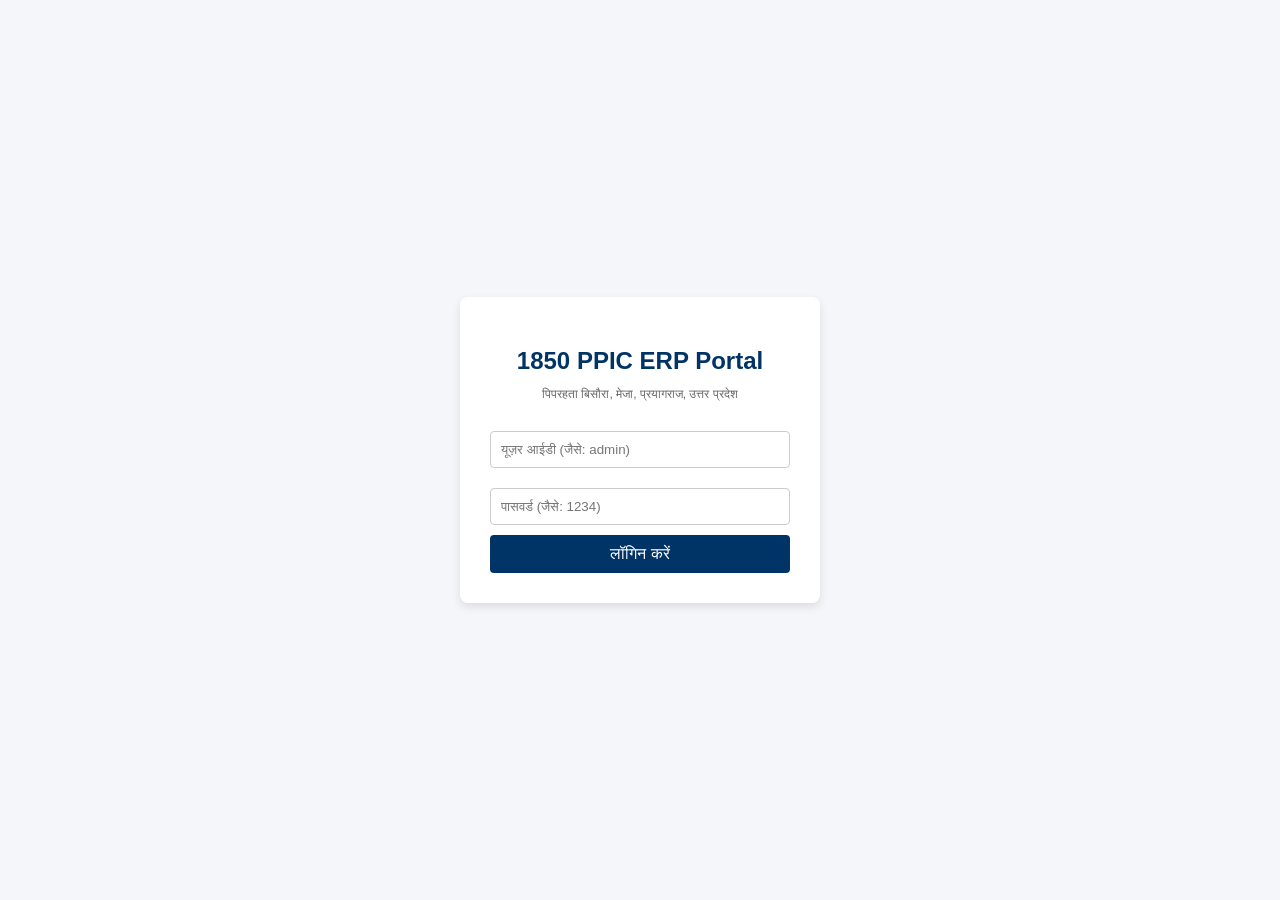
<file: index.html>
<!DOCTYPE html>
<html lang="hi">
<head>
    <meta charset="UTF-8">
    <meta name="viewport" content="width=device-width, initial-scale=1.0">
    <title>1850 PPIC Piparhata Bisaura Meja Prayagraj - ERP Login</title>
    <link rel="stylesheet" href="style.css">
    <style>
        /* एरर मैसेज के लिए छोटी सी स्टाइल */
        .error-msg {
            color: red;
            font-size: 14px;
            margin-top: 10px;
            display: none;
        }
    </style>
</head>
<body>
    <div class="login-box">
        <h2>1850 PPIC ERP Portal</h2>
        <p>पिपरहता बिसौरा, मेजा, प्रयागराज, उत्तर प्रदेश</p>
        
        <!-- फॉर्म जिसमें ID दी गई है ताकि JavaScript इसे पहचान सके -->
        <form id="loginForm" onsubmit="validateLogin(event)">
            <input type="text" id="username" placeholder="यूज़र आईडी (जैसे: admin)" required>
            <input type="password" id="password" placeholder="पासवर्ड (जैसे: 1234)" required>
            <button type="submit">लॉगिन करें</button>
            <p id="errorMsg" class="error-msg">गलत यूज़र आईडी या पासवर्ड!</p>
        </form>
    </div>

    <script>
        function validateLogin(event) {
            // पेज को रीफ्रेश होने से रोकें
            event.preventDefault();

            // यूजर द्वारा डाला गया इनपुट लें
            var user = document.getElementById('username').value;
            var pass = document.getElementById('password').value;

            // यहाँ आप अपनी पसंद की यूज़र आईडी और पासवर्ड सेट कर सकते हैं
            var correctUser = "admin";
            var correctPass = "1234";

            // जाँच करें कि आईडी और पासवर्ड सही हैं या नहीं
            if (user === correctUser && pass === correctPass) {
                // सही होने पर डैशबोर्ड पर भेजें
                window.location.href = "dashboard.html";
            } else {
                // गलत होने पर एरर मैसेज दिखाएं
                document.getElementById('errorMsg').style.display = "block";
            }
        }
    </script>
</body>
</html>
</file>
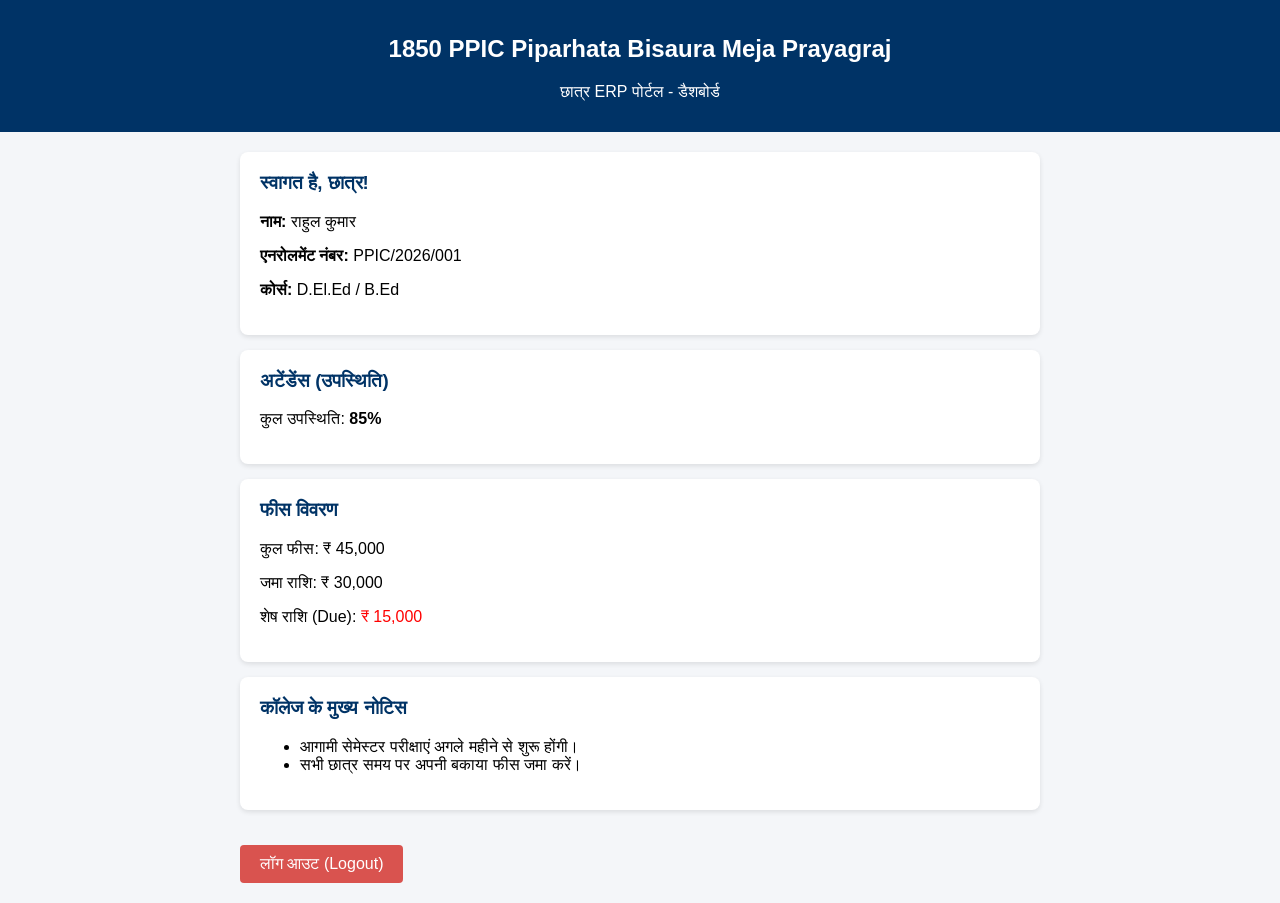
<file: dashboard.html>
<!DOCTYPE html>
<html lang="hi">
<head>
    <meta charset="UTF-8">
    <meta name="viewport" content="width=device-width, initial-scale=1.0">
    <title>छात्र डैशबोर्ड - PPIC ERP</title>
    <style>
        body {
            font-family: Arial, sans-serif;
            background-color: #f4f6f9;
            margin: 0;
            padding: 0;
        }
        header {
            background-color: #003366;
            color: white;
            padding: 15px;
            text-align: center;
        }
        .container {
            padding: 20px;
            max-width: 800px;
            margin: auto;
        }
        .card {
            background: white;
            padding: 20px;
            margin-bottom: 15px;
            border-radius: 8px;
            box-shadow: 0px 2px 5px rgba(0,0,0,0.1);
        }
        .card h3 {
            color: #003366;
            margin-top: 0;
        }
        .logout-btn {
            display: inline-block;
            background-color: #d9534f;
            color: white;
            padding: 10px 20px;
            text-decoration: none;
            border-radius: 4px;
            margin-top: 20px;
        }
        .logout-btn:hover {
            background-color: #c9302c;
        }
    </style>
</head>
<body>

    <header>
        <h2>1850 PPIC Piparhata Bisaura Meja Prayagraj</h2>
        <p>छात्र ERP पोर्टल - डैशबोर्ड</p>
    </header>

    <div class="container">
        <div class="card">
            <h3>स्वागत है, छात्र!</h3>
            <p><strong>नाम:</strong> राहुल कुमार</p>
            <p><strong>एनरोलमेंट नंबर:</strong> PPIC/2026/001</p>
            <p><strong>कोर्स:</strong> D.El.Ed / B.Ed</p>
        </div>

        <div class="card">
            <h3>अटेंडेंस (उपस्थिति)</h3>
            <p>कुल उपस्थिति: <strong>85%</strong></p>
        </div>

        <div class="card">
            <h3>फीस विवरण</h3>
            <p>कुल फीस: ₹ 45,000</p>
            <p>जमा राशि: ₹ 30,000</p>
            <p>शेष राशि (Due): <span style="color: red;">₹ 15,000</span></p>
        </div>

        <div class="card">
            <h3>कॉलेज के मुख्य नोटिस</h3>
            <ul>
                <li>आगामी सेमेस्टर परीक्षाएं अगले महीने से शुरू होंगी।</li>
                <li>सभी छात्र समय पर अपनी बकाया फीस जमा करें।</li>
            </ul>
        </div>

        <a href="index.html" class="logout-btn">लॉग आउट (Logout)</a>
    </div>

</body>
</html>
</file>
<file: style.css>
body {
    font-family: Arial, sans-serif;
    background-color: #f4f6f9;
    display: flex;
    justify-content: center;
    align-items: center;
    height: 100vh;
    margin: 0;
}
.login-box {
    background: white;
    padding: 30px;
    border-radius: 8px;
    box-shadow: 0px 4px 10px rgba(0,0,0,0.1);
    width: 300px;
    text-align: center;
}
.login-box h2 {
    color: #003366;
    margin-bottom: 5px;
}
.login-box p {
    font-size: 12px;
    color: #666;
    margin-bottom: 20px;
}
input {
    width: 100%;
    padding: 10px;
    margin: 10px 0;
    border: 1px solid #ccc;
    border-radius: 4px;
    box-sizing: border-box;
}
button {
    width: 100%;
    padding: 10px;
    background-color: #003366;
    color: white;
    border: none;
    border-radius: 4px;
    font-size: 16px;
    cursor: pointer;
}
button:hover {
    background-color: #002244;
}
</file>
